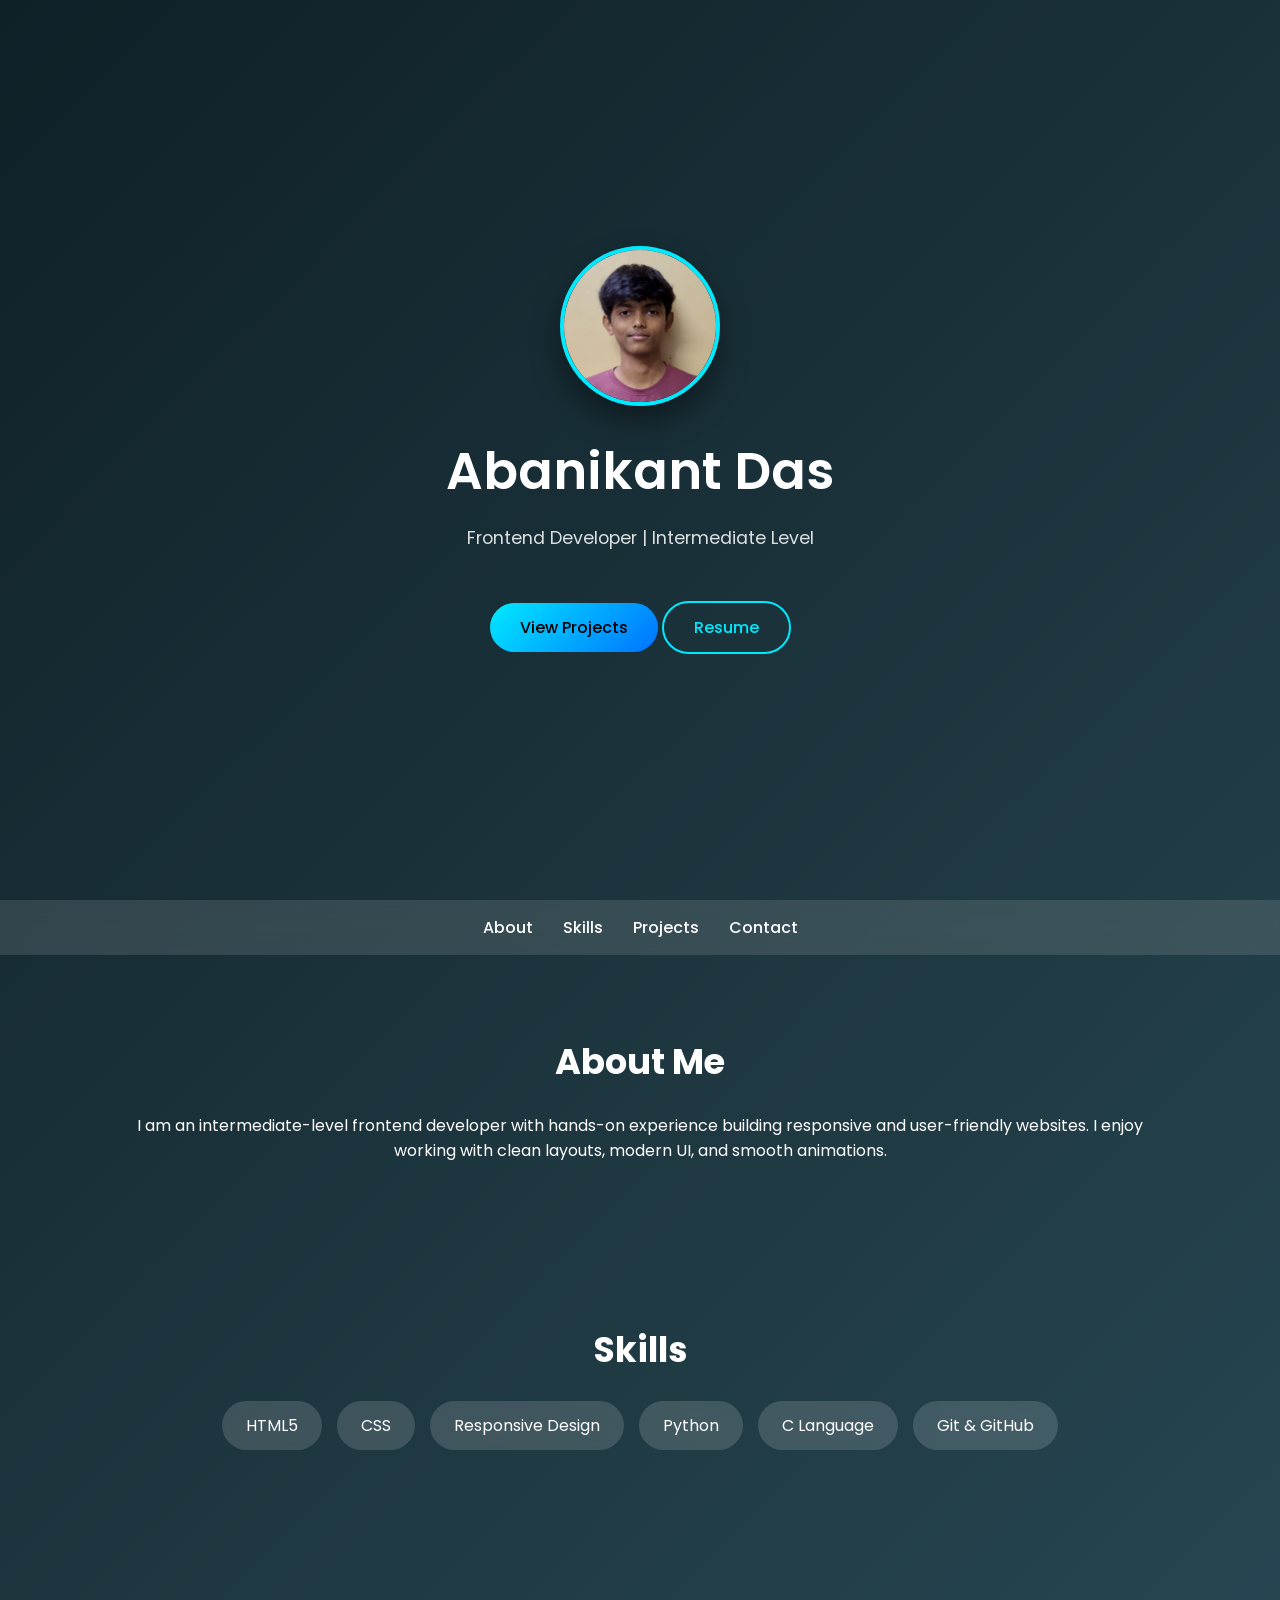
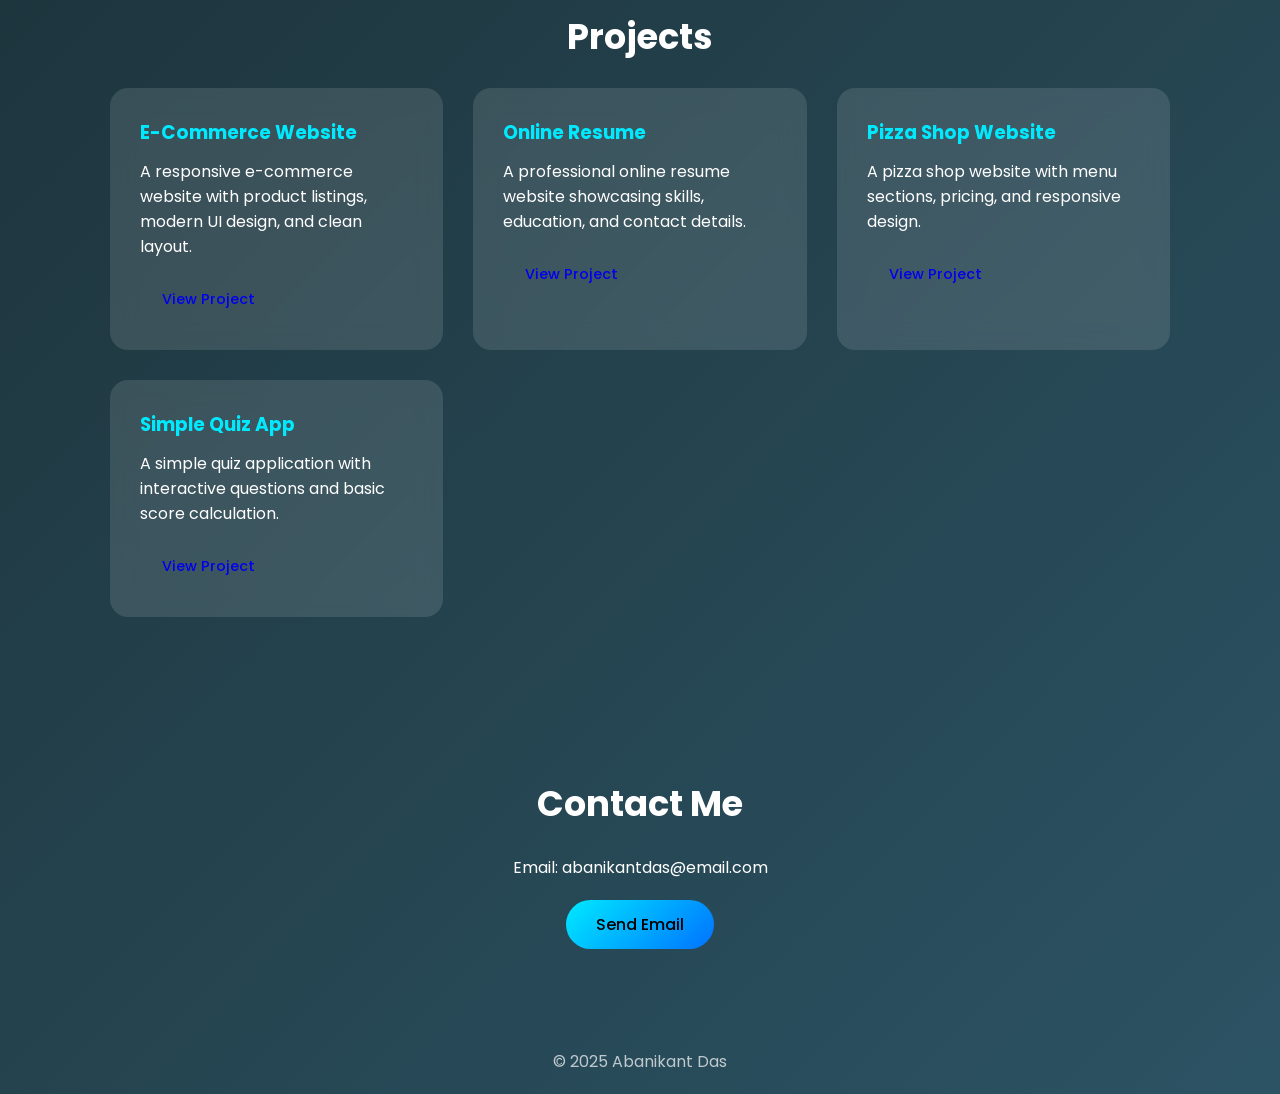
<file: index.html>
<!DOCTYPE html>
<html lang="en">
<head>
    <meta charset="UTF-8">
    <meta name="viewport" content="width=device-width, initial-scale=1.0">
    <title>Abanikant Das | Portfolio</title>
    <link rel="stylesheet" href="style.css">
    <link href="https://fonts.googleapis.com/css2?family=Poppins:wght@300;400;500;600&display=swap" rel="stylesheet">
    <style></style>
</head>
<body>

<!-- HERO -->
<header class="hero">
    <div class="hero-content">
        <img src="abanikantdasimage.jpg" alt="Abanikant Das" class="profile-img">
        <h1>Abanikant Das</h1>
        <p>Frontend Developer | Intermediate Level</p>

        <div class="hero-buttons">
            <a href="#projects" class="btn primary">View Projects</a>
            <a href="resume.pdf" target="_blank" class="btn secondary">Resume</a>
        </div>
    </div>
</header>

<!-- NAV -->
<nav>
    <a href="#about">About</a>
    <a href="#skills">Skills</a>
    <a href="#projects">Projects</a>
    <a href="#contact">Contact</a>
</nav>

<!-- ABOUT -->
<section id="about">
    <h2>About Me</h2>
    <p>
        I am an intermediate-level frontend developer with hands-on experience
        building responsive and user-friendly websites. I enjoy working with
        clean layouts, modern UI, and smooth animations.
    </p>
</section>

<!-- SKILLS -->
<section id="skills">
    <h2>Skills</h2>
    <div class="skills">
        <span>HTML5</span>
        <span>CSS</span>
        <span>Responsive Design</span>
        <span>Python</span>
        <span>C Language</span>
        <span>Git & GitHub</span>
    </div>
</section>

<!-- PROJECTS -->
<section id="projects">
    <h2>Projects</h2>

    <div class="projects-grid">

        <div class="project-card">
            <h3>E-Commerce Website</h3>
            <p>
                A responsive e-commerce website with product listings,
                modern UI design, and clean layout.
            </p>
            <a href="ecommerce.html" target="_blank" class="btn small">
                View Project
            </a>
        </div>

        <div class="project-card">
            <h3>Online Resume</h3>
            <p>
                A professional online resume website showcasing skills,
                education, and contact details.
            </p>
            <a href="resume.html" target="_blank" class="btn small">
                View Project
            </a>
        </div>

        <div class="project-card">
            <h3>Pizza Shop Website</h3>
            <p>
                A pizza shop website with menu sections, pricing,
                and responsive design.
            </p>
            <a href="pizza.html" target="_blank" class="btn small">
                View Project
            </a>
        </div>

        <div class="project-card">
            <h3>Simple Quiz App</h3>
            <p>
                A simple quiz application with interactive questions
                and basic score calculation.
            </p>
            <a href="quiz.html" target="_blank" class="btn small">
                View Project
            </a>
        </div>

    </div>
</section>

<!-- CONTACT -->
<section id="contact">
    <h2>Contact Me</h2>
    <p>Email: abanikantdas@email.com</p>
    <a href="mailto:abanikantdas@email.com" class="btn primary">Send Email</a>
</section>

<footer>
    <p>© 2025 Abanikant Das</p>
</footer>

</body>
</html>
</file>
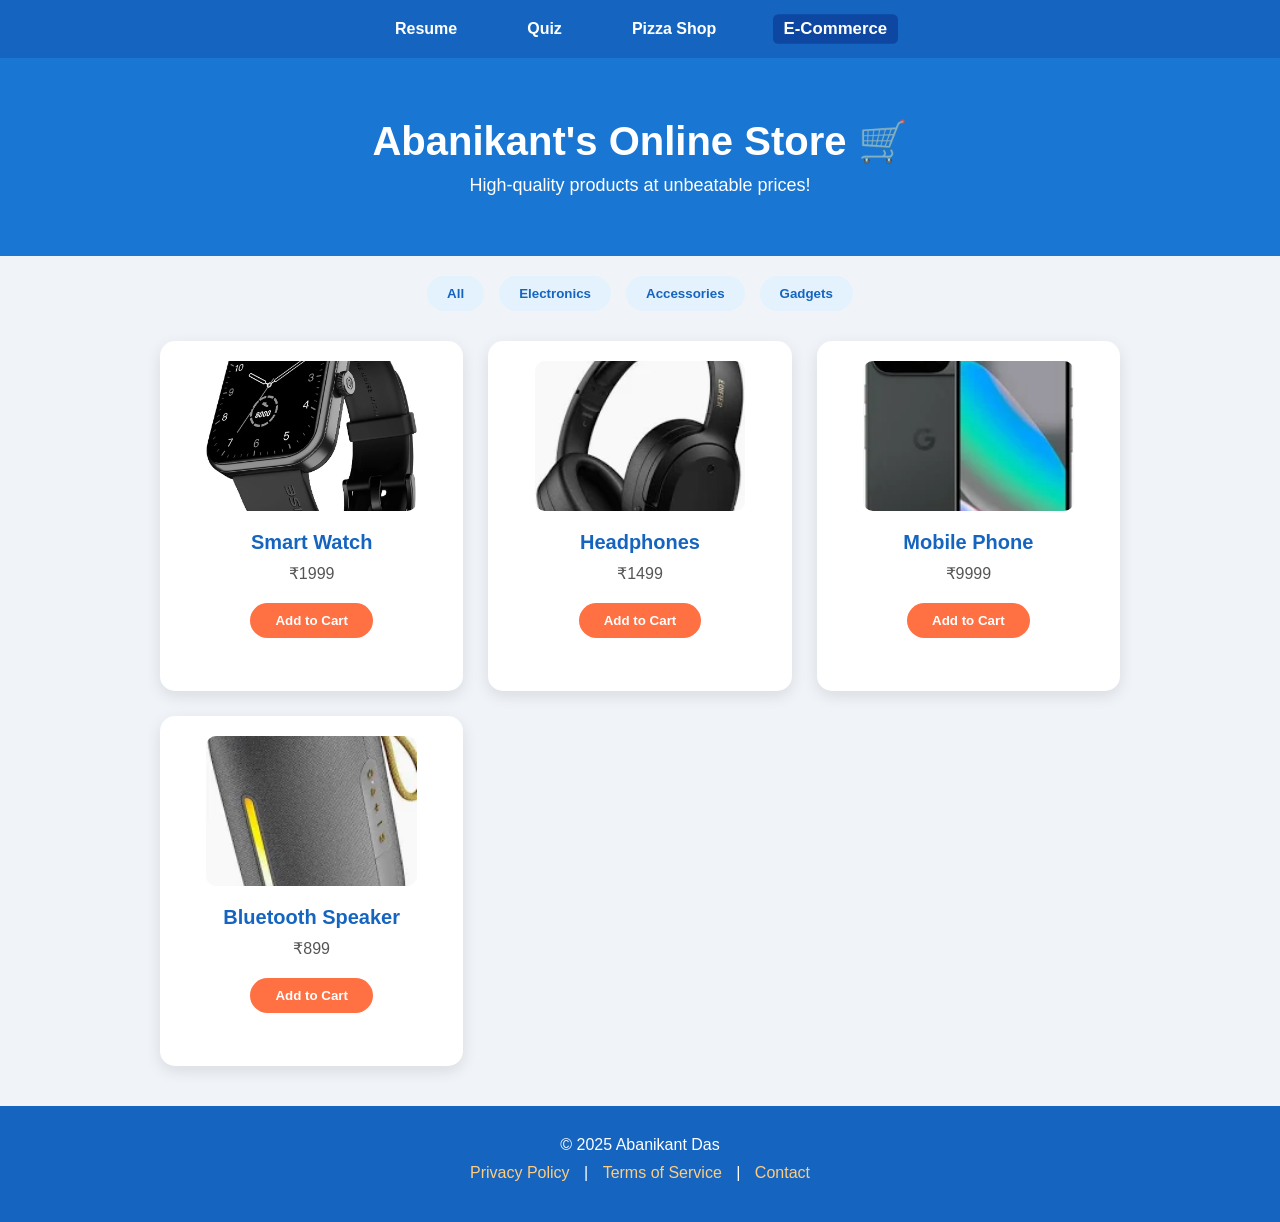
<file: ecommerce.html>
<!DOCTYPE html>
<html lang="en">
<head>
<meta charset="UTF-8">
<title>Abanikant's Online Store</title>
<style>
    * {
        box-sizing: border-box;
        margin: 0;
        padding: 0;
        ti
    }

    body {
        font-family: 'Segoe UI', Tahoma, Geneva, Verdana, sans-serif;
        background: #f0f4f8;
        color: #333;
    }

    /* Navbar */
    nav {
        background: #1565c0;
        display: flex;
        justify-content: center;
        padding: 15px 0;
        position: sticky;
        top: 0;
        z-index: 1000;
    }

    nav a {
        color: white;
        text-decoration: none;
        margin: 0 25px;
        font-weight: bold;
        font-size: 16px;
        padding: 5px 10px;
        border-radius: 5px;
        transition: background 0.3s, transform 0.3s;
    }

    nav a:hover, nav a.active {
        background: #0d47a1;
        transform: scale(1.05);
    }

    /* Header */
    header {
        background: #1976d2;
        color: white;
        text-align: center;
        padding: 60px 20px;
    }

    header h1 {
        font-size: 40px;
        margin-bottom: 10px;
    }

    header p {
        font-size: 18px;
    }

    /* Category Bar */
    .categories {
        max-width: 1000px;
        margin: 20px auto;
        display: flex;
        justify-content: center;
        gap: 15px;
        flex-wrap: wrap;
        padding: 0 20px;
    }

    .categories button {
        background: #e3f2fd;
        color: #1565c0;
        border: none;
        padding: 10px 20px;
        border-radius: 25px;
        font-weight: bold;
        cursor: pointer;
        transition: background 0.3s, transform 0.3s;
    }

    .categories button:hover {
        background: #bbdefb;
        transform: scale(1.05);
    }

    .shop {
    max-width: 1000px;
    margin: 30px auto;
    display: grid;
    grid-template-columns: repeat(auto-fit, minmax(250px, 1fr));
    gap: 25px;
    padding: 0 20px;
}

.product {
    background: white;
    border-radius: 15px;
    overflow: hidden;
    box-shadow: 0 5px 15px rgba(0,0,0,0.1);
    text-align: center;
    transition: transform 0.3s, box-shadow 0.3s;
    display: flex;
    flex-direction: column;
    align-items: center;
    min-height: 350px; /* Make cards taller */
    padding: 20px;
}

.product img {
    width: 80%;
    height: 150px;       /* Adjust image size smaller */
    object-fit: cover;
    border-radius: 10px;
    margin-bottom: 20px;
    transition: transform 0.3s;
}

.product:hover img {
    transform: scale(1.05);
}

.product h3 {
    color: #1565c0;
    margin-bottom: 10px;
    font-size: 20px;
}

.product p {
    font-size: 16px;
    color: #555;
    margin-bottom: 20px;
}

.product button {
    background: #ff7043;
    color: white;
    border: none;
    padding: 10px 25px;
    border-radius: 50px;
    font-weight: bold;
    cursor: pointer;
    transition: transform 0.3s, box-shadow 0.3s, background 0.3s;
}

.product button:hover {
    background: #ff5722;
    transform: scale(1.1);
    box-shadow: 0 10px 20px rgba(0,0,0,0.2);
}
.product-card img {
  width: 100%;
  height: 200px;        /* fixed height for uniform cards *//* use 'cover' if you want full crop */
}
    /* Footer */
    footer {
        text-align: center;
        background: #1565c0;
        color: white;
        padding: 30px 20px;
        margin-top: 40px;
    }

    footer p {
        margin-bottom: 10px;
    }

    footer a {
        color: #ffcc80;
        text-decoration: none;
        margin: 0 10px;
        transition: color 0.3s;
    }

    footer a:hover {
        color: #fff;
    }

    /* Responsive */
    @media(max-width:600px){
        header h1 {
            font-size: 28px;
        }

        nav a {
            margin: 0 10px;
            font-size: 14px;
        }

        .categories {
            flex-direction: column;
        }
    }
</style>
</head>
<body>

<!-- Navbar -->
<nav>
    <a href="resume.html" target="_blank">Resume</a>
    <a href="quiz.html" target="_blank">Quiz</a>
    <a href="pizza.html" target="_blank">Pizza Shop</a>
    <a href="ecommerce.html" target="_blank" class="active">E-Commerce</a>
</nav>

<!-- Header -->
<header>
    <h1>Abanikant's Online Store 🛒</h1>
    <p>High-quality products at unbeatable prices!</p>
</header>

<!-- Categories -->
<div class="categories">
    <button>All</button>
    <button>Electronics</button>
    <button>Accessories</button>
    <button>Gadgets</button>
</div>

<!-- Products -->
<div class="shop">
    <div class="product">
        <img src="watch.webp" alt="Smart Watch">
        <h3>Smart Watch</h3>
        <p>₹1999</p>
        <button>Add to Cart</button>
    </div>

    <div class="product">
        <img src="headphones.webp" alt="Headphones">
        <h3>Headphones</h3>
        <p>₹1499</p>
        <button>Add to Cart</button>
    </div>

    <div class="product">
        <img src="phone.webp" alt="Mobile Phone">
        <h3>Mobile Phone</h3>
        <p>₹9999</p>
        <button>Add to Cart</button>
    </div>

    <div class="product">
        <img src="speaker.webp" alt="Bluetooth Speaker">
        <h3>Bluetooth Speaker</h3>
        <p>₹899</p>
        <button>Add to Cart</button>
    </div>
</div>

<!-- Footer -->
<footer>
    <p>&copy; 2025 Abanikant Das</p>
    <p>
        <a href="#">Privacy Policy</a> |
        <a href="#">Terms of Service</a> |
        <a href="#">Contact</a>
    </p>
</footer>

</body>
</html>
</file>
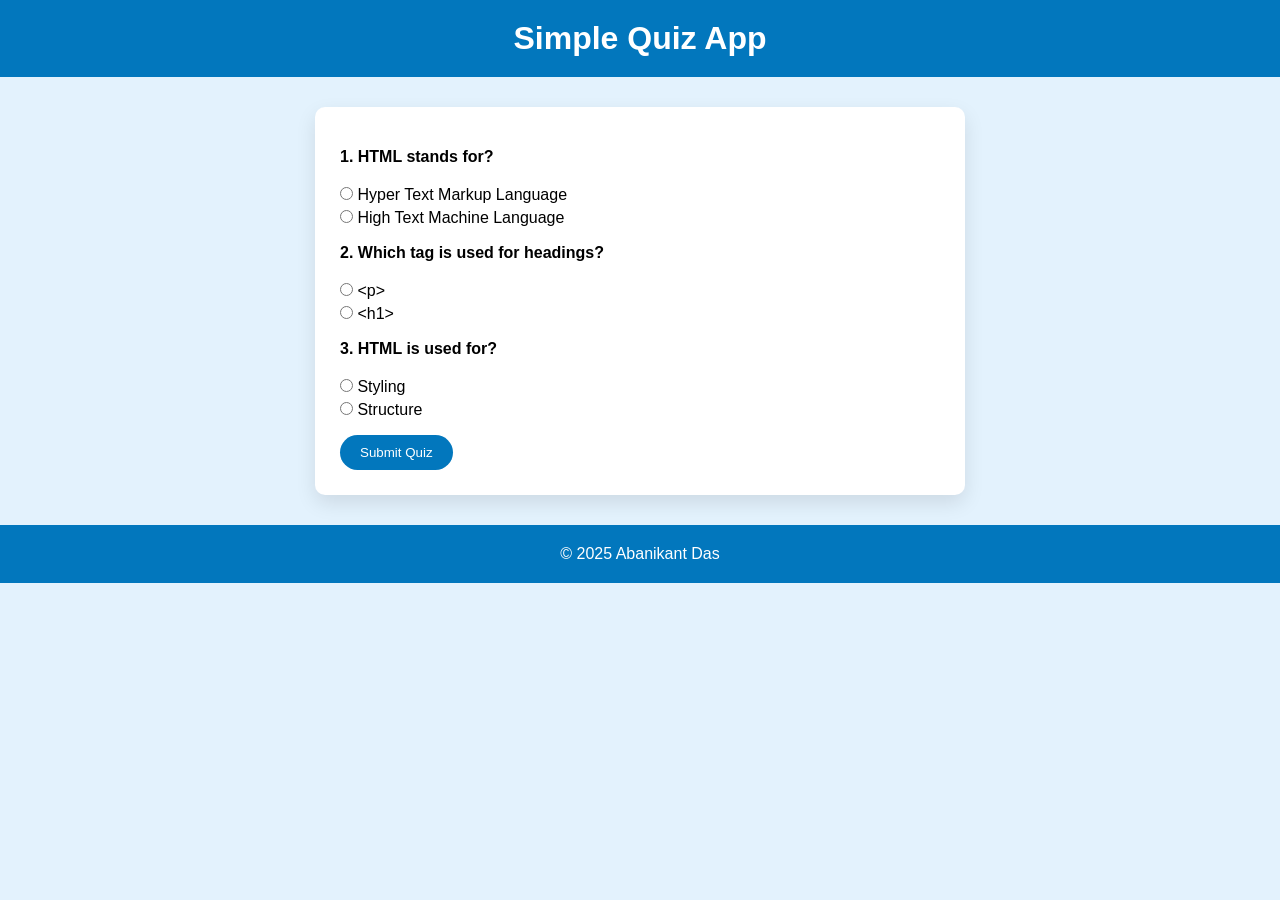
<file: quiz.html>
<!DOCTYPE html>
<html>
<head>
    <title>Simple Quiz</title>
    <style>
        body {
            font-family: Arial, sans-serif;
            margin: 0;
            background: #e3f2fd;
        }

        header, footer {
            background: #0277bd;
            color: white;
            text-align: center;
            padding: 20px;
        }

        header h1 {
            margin: 0;
        }

        .quiz-container {
            max-width: 600px;
            background: white;
            margin: 30px auto;
            padding: 25px;
            border-radius: 10px;
            box-shadow: 0 8px 20px rgba(0,0,0,0.1);
        }

        p {
            font-weight: bold;
        }

        input[type="radio"] {
            margin: 5px 0;
        }

        button {
            background: #0277bd;
            color: white;
            border: none;
            padding: 10px 20px;
            margin-top: 15px;
            border-radius: 50px;
            cursor: pointer;
            transition: transform 0.3s, box-shadow 0.3s;
        }

        button:hover {
            transform: scale(1.05);
            box-shadow: 0 5px 15px rgba(0,0,0,0.2);
        }
    </style>
</head>
<body>

<header>
    <h1>Simple Quiz App</h1>
</header>

<div class="quiz-container">
    <form>
        <p>1. HTML stands for?</p>
        <input type="radio" name="q1"> Hyper Text Markup Language<br>
        <input type="radio" name="q1"> High Text Machine Language<br>

        <p>2. Which tag is used for headings?</p>
        <input type="radio" name="q2"> &lt;p&gt;<br>
        <input type="radio" name="q2"> &lt;h1&gt;<br>

        <p>3. HTML is used for?</p>
        <input type="radio" name="q3"> Styling<br>
        <input type="radio" name="q3"> Structure<br>

        <button>Submit Quiz</button>
    </form>
</div>

<footer>
    &copy; 2025 Abanikant Das
</footer>

</body>
</html>
</file>
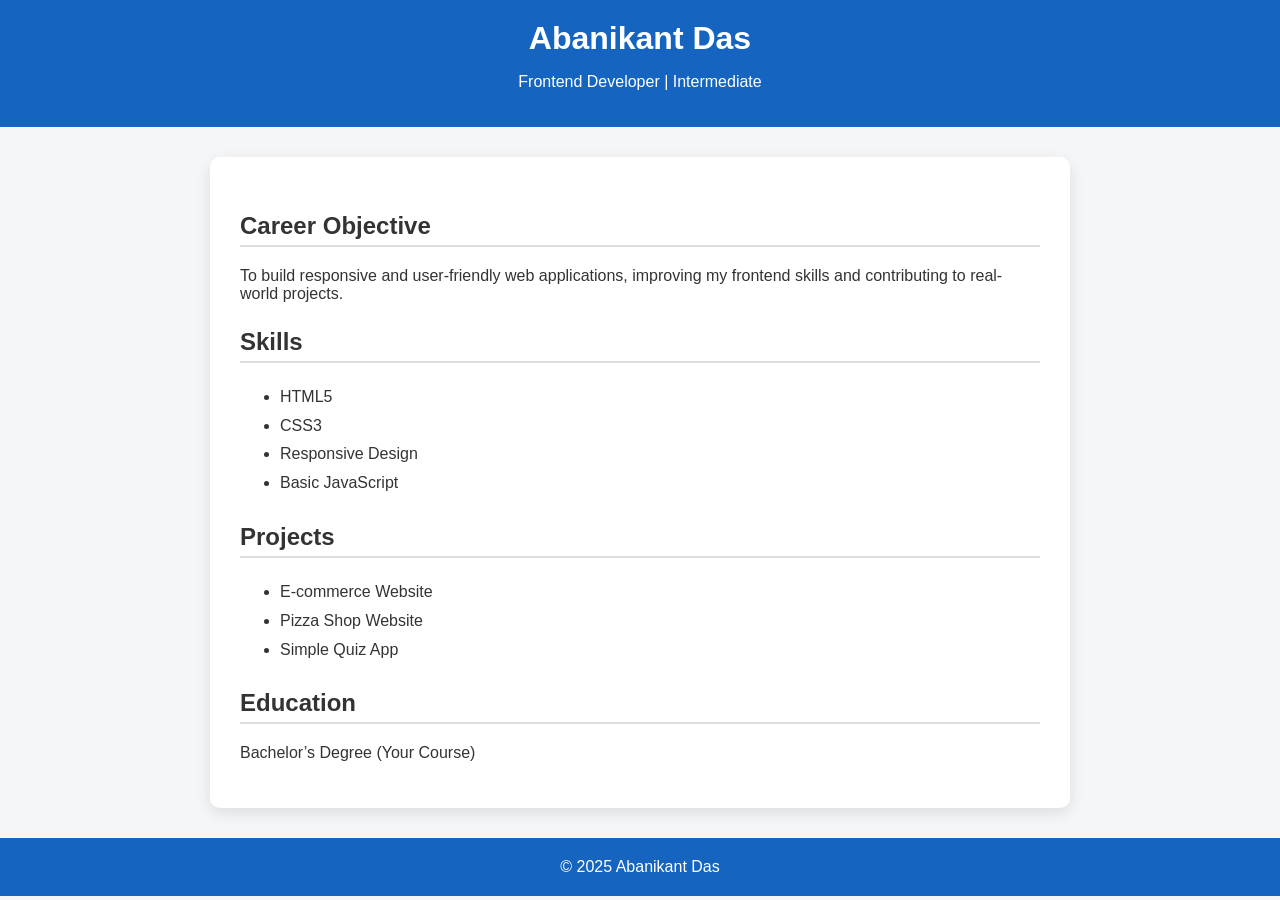
<file: resume.html>
<!DOCTYPE html>
<html>
<head>
    <title>Abanikant Das - Resume</title>
    <style>
        body {
            font-family: Arial, sans-serif;
            margin: 0;
            padding: 0;
            background: #f4f6f8;
            color: #333;
        }

        header, footer {
            background: #1565c0;
            color: white;
            text-align: center;
            padding: 20px;
        }

        header h1 {
            margin: 0;
        }

        .resume {
            max-width: 800px;
            margin: 30px auto;
            background: white;
            padding: 30px;
            border-radius: 10px;
            box-shadow: 0 5px 15px rgba(0,0,0,0.1);
        }

        h2 {
            border-bottom: 2px solid #ddd;
            padding-bottom: 5px;
            margin-top: 25px;
        }

        ul {
            line-height: 1.8;
        }

        p, li {
            font-size: 16px;
        }
    </style>
</head>
<body>

<header>
    <h1>Abanikant Das</h1>
    <p>Frontend Developer | Intermediate</p>
</header>

<div class="resume">
    <h2>Career Objective</h2>
    <p>To build responsive and user-friendly web applications, improving my frontend skills and contributing to real-world projects.</p>

    <h2>Skills</h2>
    <ul>
        <li>HTML5</li>
        <li>CSS3</li>
        <li>Responsive Design</li>
        <li>Basic JavaScript</li>
    </ul>

    <h2>Projects</h2>
    <ul>
        <li>E-commerce Website</li>
        <li>Pizza Shop Website</li>
        <li>Simple Quiz App</li>
    </ul>

    <h2>Education</h2>
    <p>Bachelor’s Degree (Your Course)</p>
</div>

<footer>
    &copy; 2025 Abanikant Das
</footer>

</body>
</html>
</file>
<file: style.css>
* {
    margin: 0;
    padding: 0;
    box-sizing: border-box;
    font-family: 'Poppins', sans-serif;
}

/* BODY */
body {
    background: linear-gradient(135deg, #0f2027, #203a43, #2c5364);
    color: #ffffff;
}

/* HERO */
.hero {
    min-height: 100vh;
    display: flex;
    justify-content: center;
    align-items: center;
    text-align: center;
}

.hero-content h1 {
    font-size: 3.2rem;
    font-weight: 600;
    animation: fadeDown 1.5s ease;
}

.hero-content p {
    font-size: 1.1rem;
    opacity: 0.85;
    margin: 15px 0 30px;
}

/* NAV */
nav {
    position: sticky;
    top: 0;
    background: rgba(255, 255, 255, 0.12);
    backdrop-filter: blur(10px);
    display: flex;
    justify-content: center;
    gap: 30px;
    padding: 15px;
    z-index: 10;
}

nav a {
    color: #ffffff;
    text-decoration: none;
    font-weight: 500;
    transition: color 0.3s;
}

nav a:hover {
    color: #00eaff;
}

/* SECTIONS */
section {
    padding: 80px 20px;
    max-width: 1100px;
    margin: auto;
    text-align: center;
}

section h2 {
    font-size: 2.2rem;
    margin-bottom: 25px;
}

/* SKILLS */
.skills {
    display: flex;
    flex-wrap: wrap;
    justify-content: center;
    gap: 15px;
}

.skills span {
    background: rgba(255, 255, 255, 0.15);
    padding: 12px 24px;
    border-radius: 30px;
    backdrop-filter: blur(10px);
    transition: transform 0.3s;
}

.skills span:hover {
    transform: scale(1.08);
}

/* PROJECTS */
.projects-grid {
    display: grid;
    grid-template-columns: repeat(auto-fit, minmax(260px, 1fr));
    gap: 30px;
}

.project-card {
    background: rgba(255, 255, 255, 0.12);
    padding: 30px;
    border-radius: 18px;
    backdrop-filter: blur(12px);
    transition: transform 0.4s, box-shadow 0.4s;
    text-align: left;
}

.project-card:hover {
    transform: translateY(-10px);
    box-shadow: 0 20px 40px rgba(0,0,0,0.35);
}

.project-card h3 {
    margin-bottom: 12px;
    color: #00eaff;
}

/* BUTTONS */
.btn {
    display: inline-block;
    margin-top: 20px;
    padding: 12px 30px;
    border-radius: 30px;
    text-decoration: none;
    font-weight: 500;
    transition: all 0.4s ease;
}

.primary {
    background: linear-gradient(135deg, #00eaff, #0072ff);
    color: #000;
}

.secondary {
    border: 2px solid #00eaff;
    color: #00eaff;
}

.btn:hover {
    transform: translateY(-4px);
    box-shadow: 0 12px 25px rgba(0,234,255,0.4);
}

.small {
    padding: 10px 22px;
    font-size: 0.9rem;
}

/* FOOTER */
footer {
    text-align: center;
    padding: 20px;
    opacity: 0.7;
}

/* ANIMATION */
@keyframes fadeDown {
    from {
        opacity: 0;
        transform: translateY(-40px);
    }
    to {
        opacity: 1;
        transform: translateY(0);
    }
}

/* RESPONSIVE */
@media (max-width: 600px) {
    .hero-content h1 {
        font-size: 2.3rem;
    }
}
.profile-img {
    width: 160px;
    height: 160px;
    object-fit: cover;
    border-radius: 50%;
    border: 4px solid #00eaff;
    margin-bottom: 20px;

    /* Load Animation */
    opacity: 0;
    animation: zoomIn 1.2s ease forwards;

    /* Smooth Hover Transition */
    transition: transform 0.4s ease, box-shadow 0.4s ease;

    box-shadow: 0 15px 30px rgba(0,0,0,0.4);
}

/* Hover Effect */
.profile-img:hover {
    transform: scale(1.12) rotate(1deg);
    box-shadow: 0 25px 50px rgba(0,234,255,0.6);
}

/* Keyframes */
@keyframes zoomIn {
    from {
        opacity: 0;
        transform: scale(0.8);
    }
    to {
        opacity: 1;
        transform: scale(1);
    }
}
</file>
